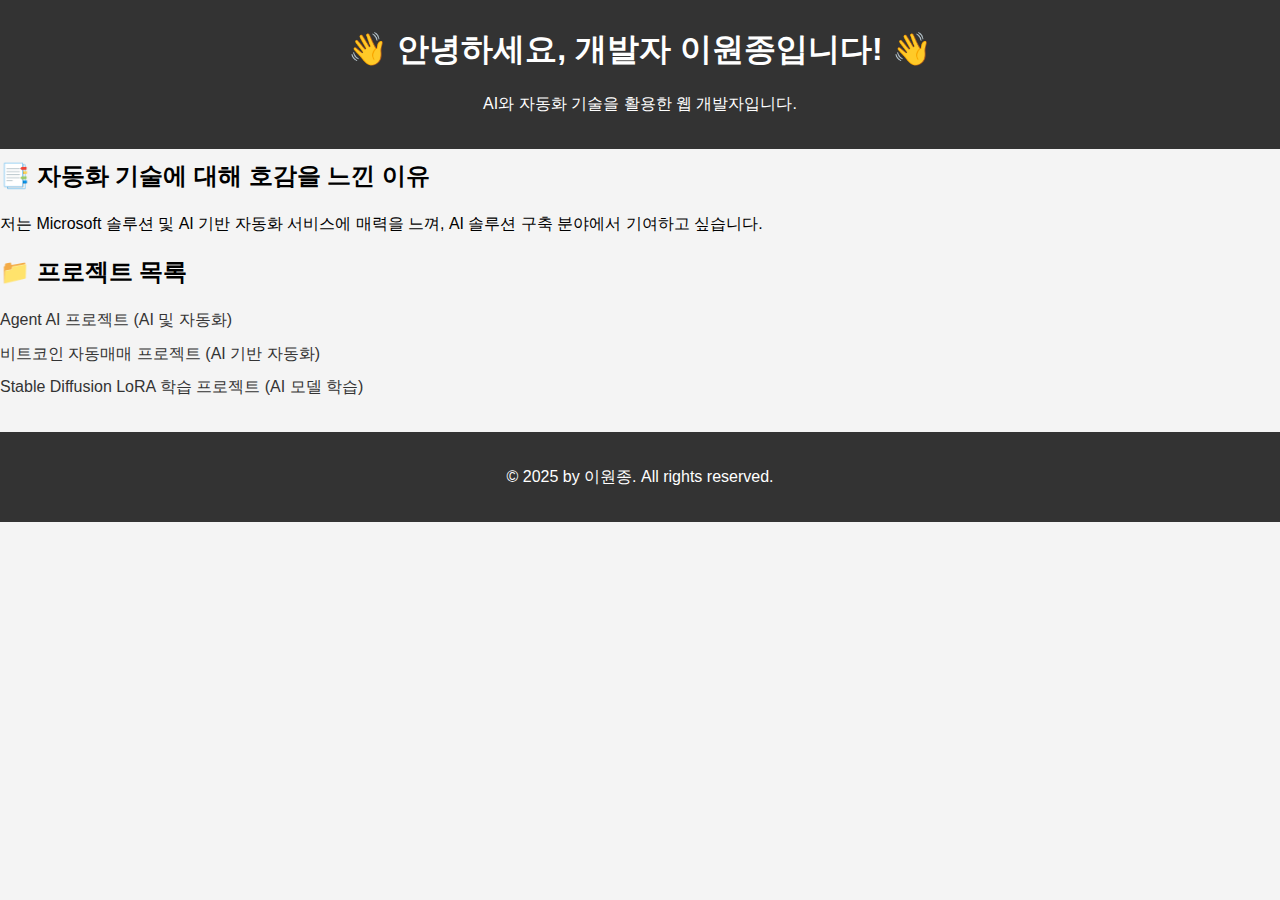
<file: index.html>
<!DOCTYPE html>
<html lang="ko">
<head>
  <meta charset="UTF-8" />
  <meta name="viewport" content="width=device-width, initial-scale=1.0"/>
  <title>이원종의 포트폴리오</title>
  <link rel="stylesheet" href="style.css" />
</head>
<body>
  <header>
    <h1>👋 안녕하세요, 개발자 이원종입니다! 👋</h1>
    <p>AI와 자동화 기술을 활용한 웹 개발자입니다.</p>
  </header>

  <section class="about">
    <h2>📑 자동화 기술에 대해 호감을 느낀 이유</h2>
    <p>저는 Microsoft 솔루션 및 AI 기반 자동화 서비스에 매력을 느껴, AI 솔루션 구축 분야에서 기여하고 싶습니다.</p>
  </section>

  <section class="projects">
    <h2>📁 프로젝트 목록</h2>
    <ul>
      <li><a href="agentai.html">Agent AI 프로젝트 (AI 및 자동화)</a></li>
      <li><a href="bitcoin.html">비트코인 자동매매 프로젝트 (AI 기반 자동화)</a></li>
      <li><a href="stable-diffusion.html">Stable Diffusion LoRA 학습 프로젝트 (AI 모델 학습)</a></li>
    </ul>
  </section>

  <footer>
    <p>© 2025 by 이원종. All rights reserved.</p>
  </footer>
</body>
</html>
</file>
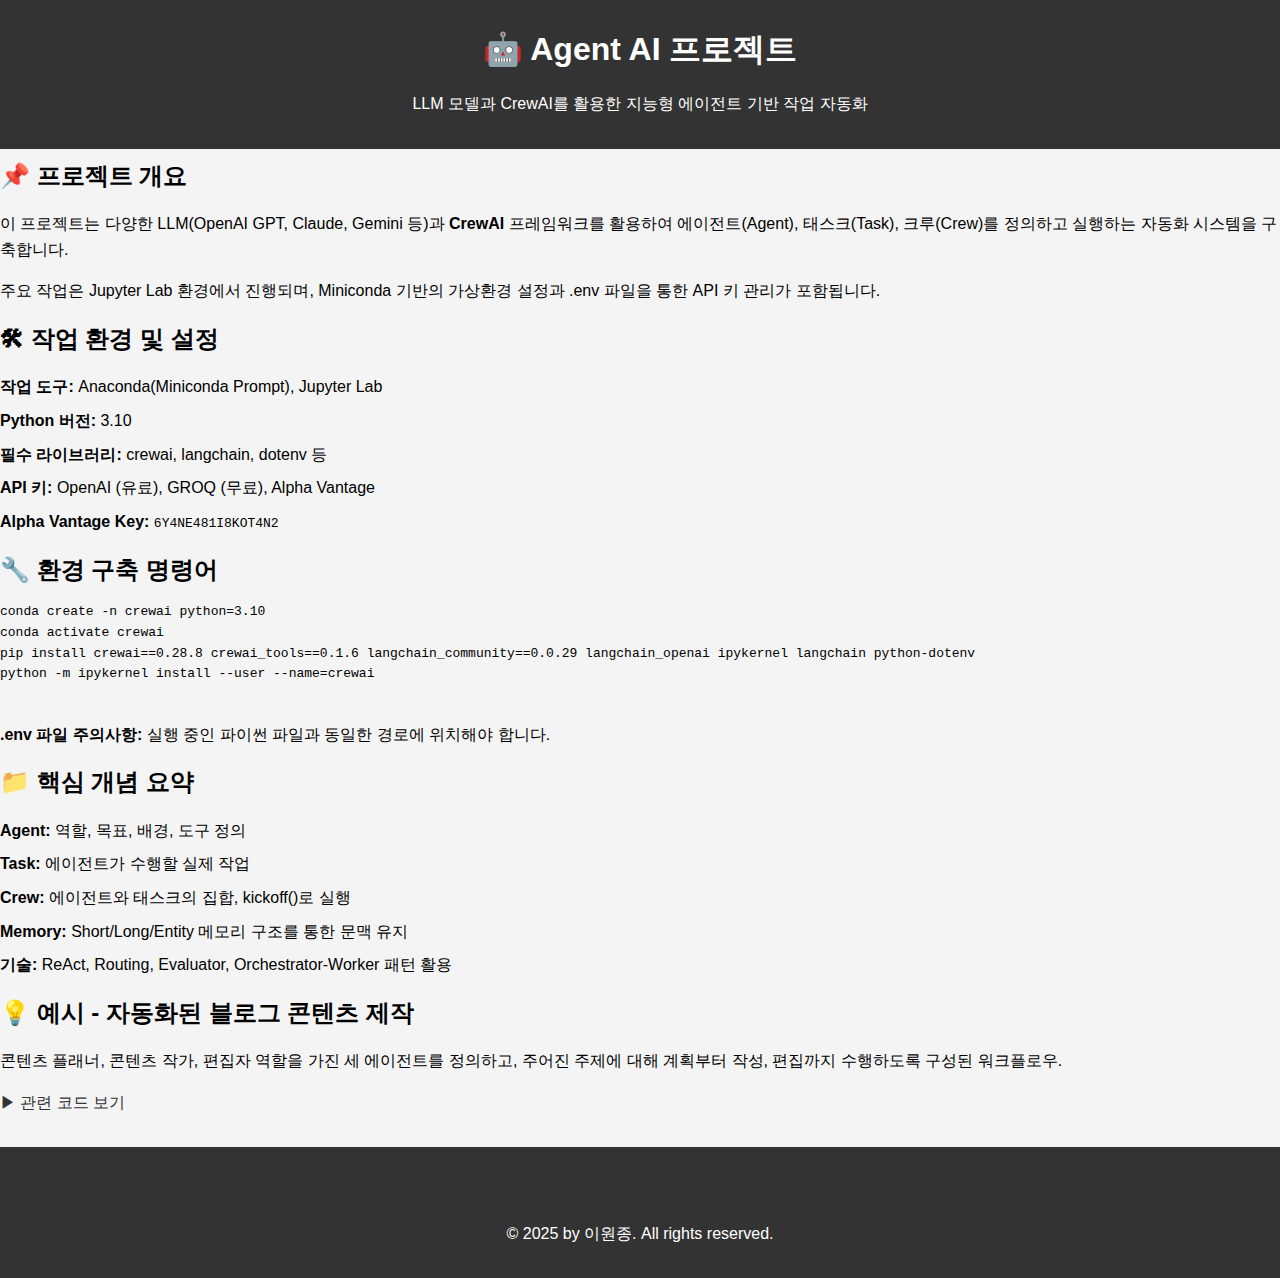
<file: agentai.html>
<!DOCTYPE html>
<html lang="ko">
<head>
  <meta charset="UTF-8" />
  <meta name="viewport" content="width=device-width, initial-scale=1.0"/>
  <title>Agent AI 프로젝트</title>
  <link rel="stylesheet" href="style.css" />
</head>
<body>
  <header>
    <h1>🤖 Agent AI 프로젝트</h1>
    <p>LLM 모델과 CrewAI를 활용한 지능형 에이전트 기반 작업 자동화</p>
  </header>

  <section>
    <h2>📌 프로젝트 개요</h2>
    <p>
      이 프로젝트는 다양한 LLM(OpenAI GPT, Claude, Gemini 등)과 <strong>CrewAI</strong> 프레임워크를 활용하여 에이전트(Agent), 태스크(Task), 크루(Crew)를 정의하고 실행하는 자동화 시스템을 구축합니다.
    </p>
    <p>주요 작업은 Jupyter Lab 환경에서 진행되며, Miniconda 기반의 가상환경 설정과 .env 파일을 통한 API 키 관리가 포함됩니다.</p>
  </section>

  <section>
    <h2>🛠 작업 환경 및 설정</h2>
    <ul>
      <li><strong>작업 도구:</strong> Anaconda(Miniconda Prompt), Jupyter Lab</li>
      <li><strong>Python 버전:</strong> 3.10</li>
      <li><strong>필수 라이브러리:</strong> crewai, langchain, dotenv 등</li>
      <li><strong>API 키:</strong> OpenAI (유료), GROQ (무료), Alpha Vantage</li>
      <li><strong>Alpha Vantage Key:</strong> <code>6Y4NE481I8KOT4N2</code></li>
    </ul>
  </section>

  <section>
    <h2>🔧 환경 구축 명령어</h2>
    <pre><code>conda create -n crewai python=3.10
conda activate crewai
pip install crewai==0.28.8 crewai_tools==0.1.6 langchain_community==0.0.29 langchain_openai ipykernel langchain python-dotenv
python -m ipykernel install --user --name=crewai
    </code></pre>
    <p><strong>.env 파일 주의사항:</strong> 실행 중인 파이썬 파일과 동일한 경로에 위치해야 합니다.</p>
  </section>

  <section>
    <h2>📁 핵심 개념 요약</h2>
    <ul>
      <li><strong>Agent:</strong> 역할, 목표, 배경, 도구 정의</li>
      <li><strong>Task:</strong> 에이전트가 수행할 실제 작업</li>
      <li><strong>Crew:</strong> 에이전트와 태스크의 집합, kickoff()로 실행</li>
      <li><strong>Memory:</strong> Short/Long/Entity 메모리 구조를 통한 문맥 유지</li>
      <li><strong>기술:</strong> ReAct, Routing, Evaluator, Orchestrator-Worker 패턴 활용</li>
    </ul>
  </section>

  <section>
    <h2>💡 예시 - 자동화된 블로그 콘텐츠 제작</h2>
    <p>
      콘텐츠 플래너, 콘텐츠 작가, 편집자 역할을 가진 세 에이전트를 정의하고, 주어진 주제에 대해 계획부터 작성, 편집까지 수행하도록 구성된 워크플로우.
    </p>
    <p><a href="https://github.com/jeong-wooseok/AIdoingai/blob/main/CrewAI_part/CrewAI1_intro/Create%20Agents%20to%20Research%20and%20Write%20an%20Article_jeong.ipynb" target="_blank">▶ 관련 코드 보기</a></p>
  </section>

  <footer>
    <p><a href="index.html">← 홈으로 돌아가기</a></p>
    <p>© 2025 by 이원종. All rights reserved.</p>
  </footer>
</body>
</html>
</file>
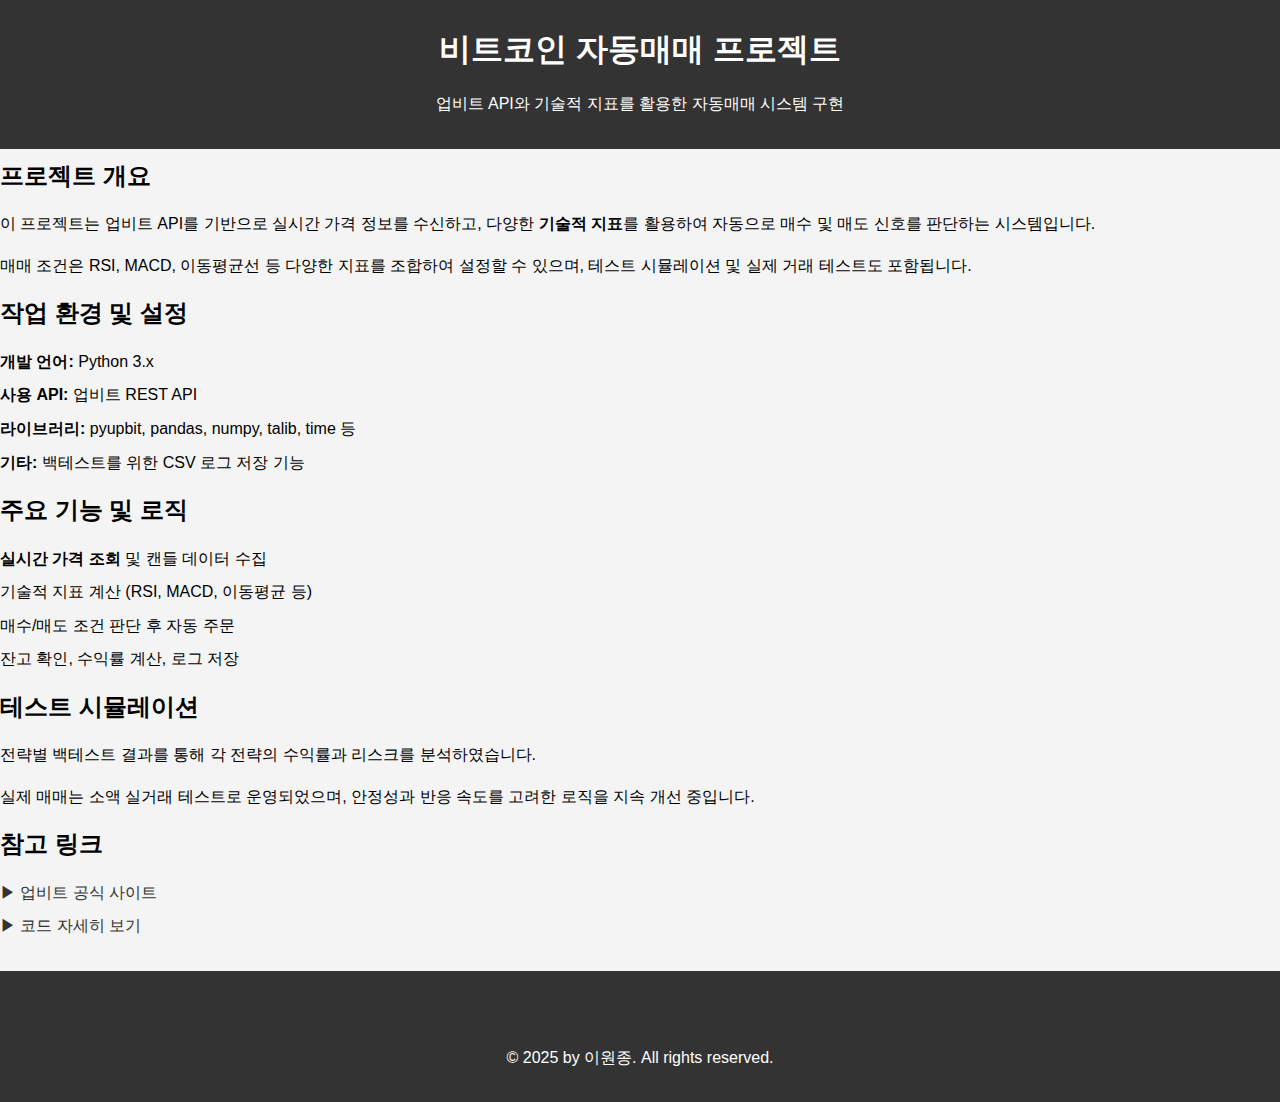
<file: bitcoin.html>
<!DOCTYPE html>
<html lang="ko">
<head>
  <meta charset="UTF-8" />
  <meta name="viewport" content="width=device-width, initial-scale=1.0"/>
  <title>비트코인 자동매매 프로젝트</title>
  <link rel="stylesheet" href="style.css" />
</head>
<body>
  <header>
    <h1>비트코인 자동매매 프로젝트</h1>
    <p>업비트 API와 기술적 지표를 활용한 자동매매 시스템 구현</p>
  </header>

  <section>
    <h2>프로젝트 개요</h2>
    <p>
      이 프로젝트는 업비트 API를 기반으로 실시간 가격 정보를 수신하고, 다양한 <strong>기술적 지표</strong>를 활용하여 자동으로 매수 및 매도 신호를 판단하는 시스템입니다.
    </p>
    <p>매매 조건은 RSI, MACD, 이동평균선 등 다양한 지표를 조합하여 설정할 수 있으며, 테스트 시뮬레이션 및 실제 거래 테스트도 포함됩니다.</p>
  </section>

  <section>
    <h2> 작업 환경 및 설정</h2>
    <ul>
      <li><strong>개발 언어:</strong> Python 3.x</li>
      <li><strong>사용 API:</strong> 업비트 REST API</li>
      <li><strong>라이브러리:</strong> pyupbit, pandas, numpy, talib, time 등</li>
      <li><strong>기타:</strong> 백테스트를 위한 CSV 로그 저장 기능</li>
    </ul>
  </section>

  <section>
    <h2>주요 기능 및 로직</h2>
    <ul>
      <li><strong>실시간 가격 조회</strong> 및 캔들 데이터 수집</li>
      <li>기술적 지표 계산 (RSI, MACD, 이동평균 등)</li>
      <li>매수/매도 조건 판단 후 자동 주문</li>
      <li>잔고 확인, 수익률 계산, 로그 저장</li>
    </ul>
  </section>

  <section>
    <h2>테스트 시뮬레이션</h2>
    <p>전략별 백테스트 결과를 통해 각 전략의 수익률과 리스크를 분석하였습니다.</p>
    <p>실제 매매는 소액 실거래 테스트로 운영되었으며, 안정성과 반응 속도를 고려한 로직을 지속 개선 중입니다.</p>
  </section>

  <section>
    <h2>참고 링크</h2>
    <ul>
      <li><a href="https://upbit.com" target="_blank">▶ 업비트 공식 사이트</a></li>
      <li><a href="bitcoin_code.html" target="_blank">▶ 코드 자세히 보기</a></li>
    </ul>
  </section>

  <footer>
    <p><a href="index.html">← 홈으로 돌아가기</a></p>
    <p>© 2025 by 이원종. All rights reserved.</p>
  </footer>
</body>
</html>
</file>
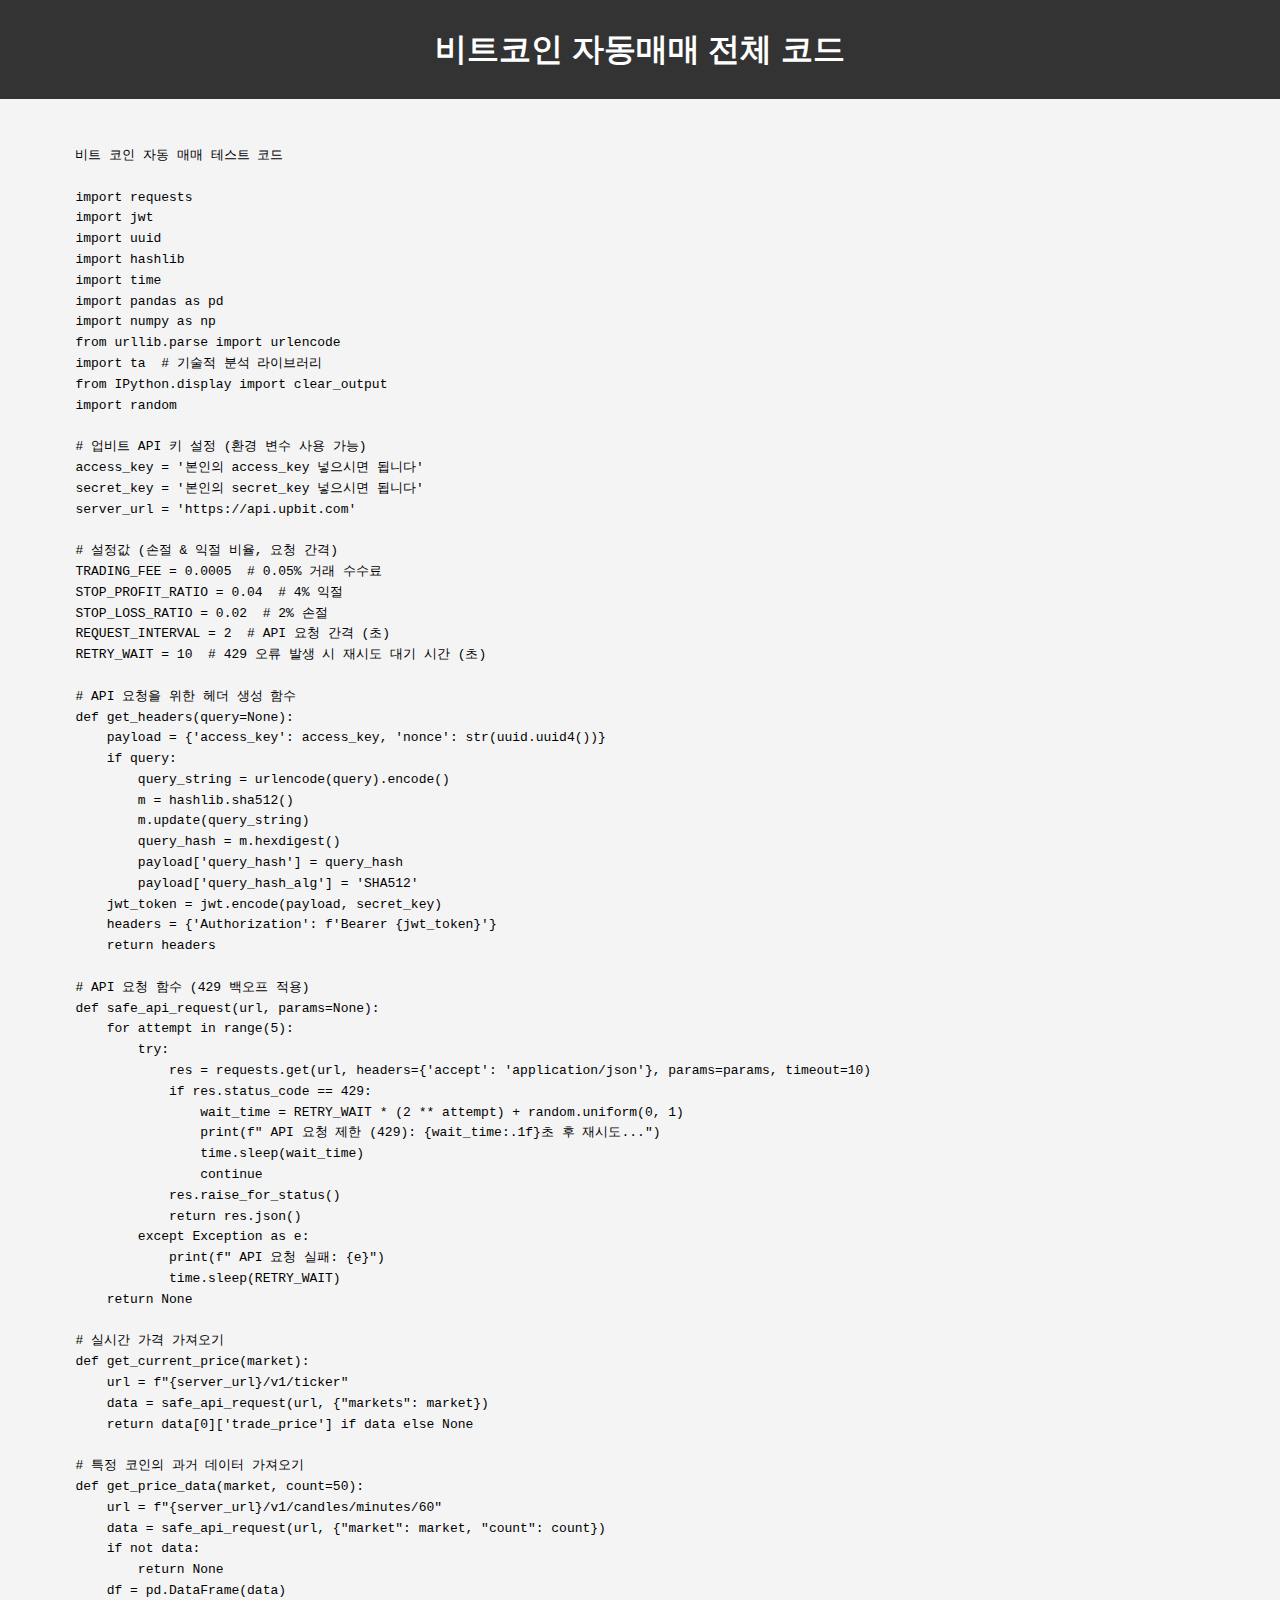
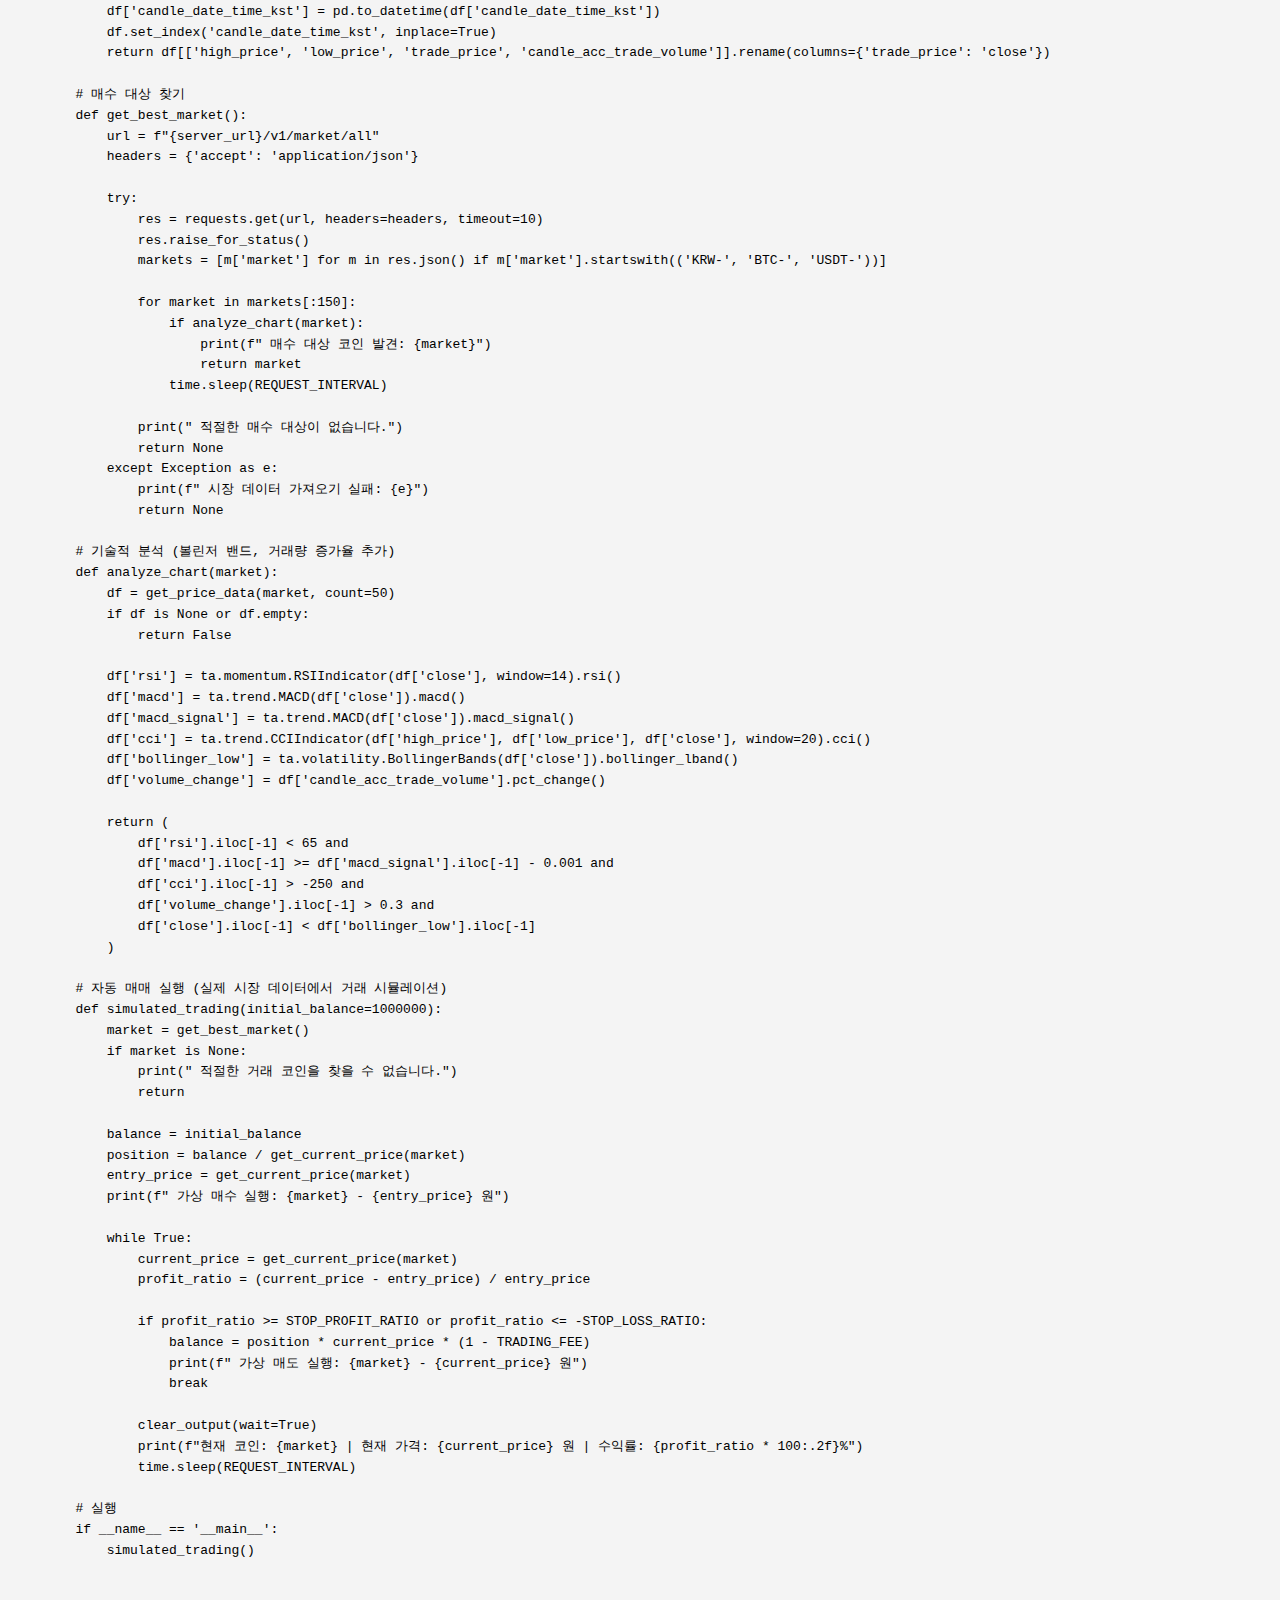
<file: bitcoin_code.html>
<!DOCTYPE html>
<html lang="ko">
<head>
  <meta charset="UTF-8" />
  <meta name="viewport" content="width=device-width, initial-scale=1.0"/>
  <title>비트코인 자동매매 코드</title>
  <link rel="stylesheet" href="style.css" />
  <style>
    pre {
      background: #f4f4f4;
      padding: 1em;
      overflow-x: auto;
      white-space: pre-wrap;
      word-break: break-word;
    }
  </style>
</head>
<body>
  <header>
    <h1>비트코인 자동매매 전체 코드</h1>
  </header>

  <section>
    <pre><code>
        비트 코인 자동 매매 테스트 코드

        import requests
        import jwt
        import uuid
        import hashlib
        import time
        import pandas as pd
        import numpy as np
        from urllib.parse import urlencode
        import ta  # 기술적 분석 라이브러리
        from IPython.display import clear_output  
        import random
        
        # 업비트 API 키 설정 (환경 변수 사용 가능)
        access_key = '본인의 access_key 넣으시면 됩니다'
        secret_key = '본인의 secret_key 넣으시면 됩니다'
        server_url = 'https://api.upbit.com'
        
        # 설정값 (손절 & 익절 비율, 요청 간격)
        TRADING_FEE = 0.0005  # 0.05% 거래 수수료
        STOP_PROFIT_RATIO = 0.04  # 4% 익절
        STOP_LOSS_RATIO = 0.02  # 2% 손절
        REQUEST_INTERVAL = 2  # API 요청 간격 (초)
        RETRY_WAIT = 10  # 429 오류 발생 시 재시도 대기 시간 (초)
        
        # API 요청을 위한 헤더 생성 함수
        def get_headers(query=None):
            payload = {'access_key': access_key, 'nonce': str(uuid.uuid4())}
            if query:
                query_string = urlencode(query).encode()
                m = hashlib.sha512()
                m.update(query_string)
                query_hash = m.hexdigest()
                payload['query_hash'] = query_hash
                payload['query_hash_alg'] = 'SHA512'
            jwt_token = jwt.encode(payload, secret_key)
            headers = {'Authorization': f'Bearer {jwt_token}'}
            return headers
        
        # API 요청 함수 (429 백오프 적용)
        def safe_api_request(url, params=None):
            for attempt in range(5):
                try:
                    res = requests.get(url, headers={'accept': 'application/json'}, params=params, timeout=10)
                    if res.status_code == 429:
                        wait_time = RETRY_WAIT * (2 ** attempt) + random.uniform(0, 1)
                        print(f" API 요청 제한 (429): {wait_time:.1f}초 후 재시도...")
                        time.sleep(wait_time)
                        continue
                    res.raise_for_status()
                    return res.json()
                except Exception as e:
                    print(f" API 요청 실패: {e}")
                    time.sleep(RETRY_WAIT)
            return None
        
        # 실시간 가격 가져오기
        def get_current_price(market):
            url = f"{server_url}/v1/ticker"
            data = safe_api_request(url, {"markets": market})
            return data[0]['trade_price'] if data else None
        
        # 특정 코인의 과거 데이터 가져오기
        def get_price_data(market, count=50):
            url = f"{server_url}/v1/candles/minutes/60"
            data = safe_api_request(url, {"market": market, "count": count})
            if not data:
                return None
            df = pd.DataFrame(data)
            df['candle_date_time_kst'] = pd.to_datetime(df['candle_date_time_kst'])
            df.set_index('candle_date_time_kst', inplace=True)
            return df[['high_price', 'low_price', 'trade_price', 'candle_acc_trade_volume']].rename(columns={'trade_price': 'close'})
        
        # 매수 대상 찾기
        def get_best_market():
            url = f"{server_url}/v1/market/all"
            headers = {'accept': 'application/json'}
            
            try:
                res = requests.get(url, headers=headers, timeout=10)
                res.raise_for_status()
                markets = [m['market'] for m in res.json() if m['market'].startswith(('KRW-', 'BTC-', 'USDT-'))]
                
                for market in markets[:150]:  
                    if analyze_chart(market):
                        print(f" 매수 대상 코인 발견: {market}")
                        return market
                    time.sleep(REQUEST_INTERVAL)
                
                print(" 적절한 매수 대상이 없습니다.")
                return None
            except Exception as e:
                print(f" 시장 데이터 가져오기 실패: {e}")
                return None
        
        # 기술적 분석 (볼린저 밴드, 거래량 증가율 추가)
        def analyze_chart(market):
            df = get_price_data(market, count=50)
            if df is None or df.empty:
                return False
        
            df['rsi'] = ta.momentum.RSIIndicator(df['close'], window=14).rsi()
            df['macd'] = ta.trend.MACD(df['close']).macd()
            df['macd_signal'] = ta.trend.MACD(df['close']).macd_signal()
            df['cci'] = ta.trend.CCIIndicator(df['high_price'], df['low_price'], df['close'], window=20).cci()
            df['bollinger_low'] = ta.volatility.BollingerBands(df['close']).bollinger_lband()
            df['volume_change'] = df['candle_acc_trade_volume'].pct_change()
            
            return (
                df['rsi'].iloc[-1] < 65 and
                df['macd'].iloc[-1] >= df['macd_signal'].iloc[-1] - 0.001 and
                df['cci'].iloc[-1] > -250 and
                df['volume_change'].iloc[-1] > 0.3 and
                df['close'].iloc[-1] < df['bollinger_low'].iloc[-1]
            )
        
        # 자동 매매 실행 (실제 시장 데이터에서 거래 시뮬레이션)
        def simulated_trading(initial_balance=1000000):
            market = get_best_market()
            if market is None:
                print(" 적절한 거래 코인을 찾을 수 없습니다.")
                return
            
            balance = initial_balance
            position = balance / get_current_price(market)
            entry_price = get_current_price(market)
            print(f" 가상 매수 실행: {market} - {entry_price} 원")
            
            while True:
                current_price = get_current_price(market)
                profit_ratio = (current_price - entry_price) / entry_price
                
                if profit_ratio >= STOP_PROFIT_RATIO or profit_ratio <= -STOP_LOSS_RATIO:
                    balance = position * current_price * (1 - TRADING_FEE)
                    print(f" 가상 매도 실행: {market} - {current_price} 원")
                    break
                
                clear_output(wait=True)
                print(f"현재 코인: {market} | 현재 가격: {current_price} 원 | 수익률: {profit_ratio * 100:.2f}%")
                time.sleep(REQUEST_INTERVAL)
        
        # 실행
        if __name__ == '__main__':
            simulated_trading()
        
        
    </code></pre>
  </section>

  <footer>
    <p><a href="bitcoin.html">← 비트코인 프로젝트로 돌아가기</a></p>
  </footer>
</body>
</html>
</file>
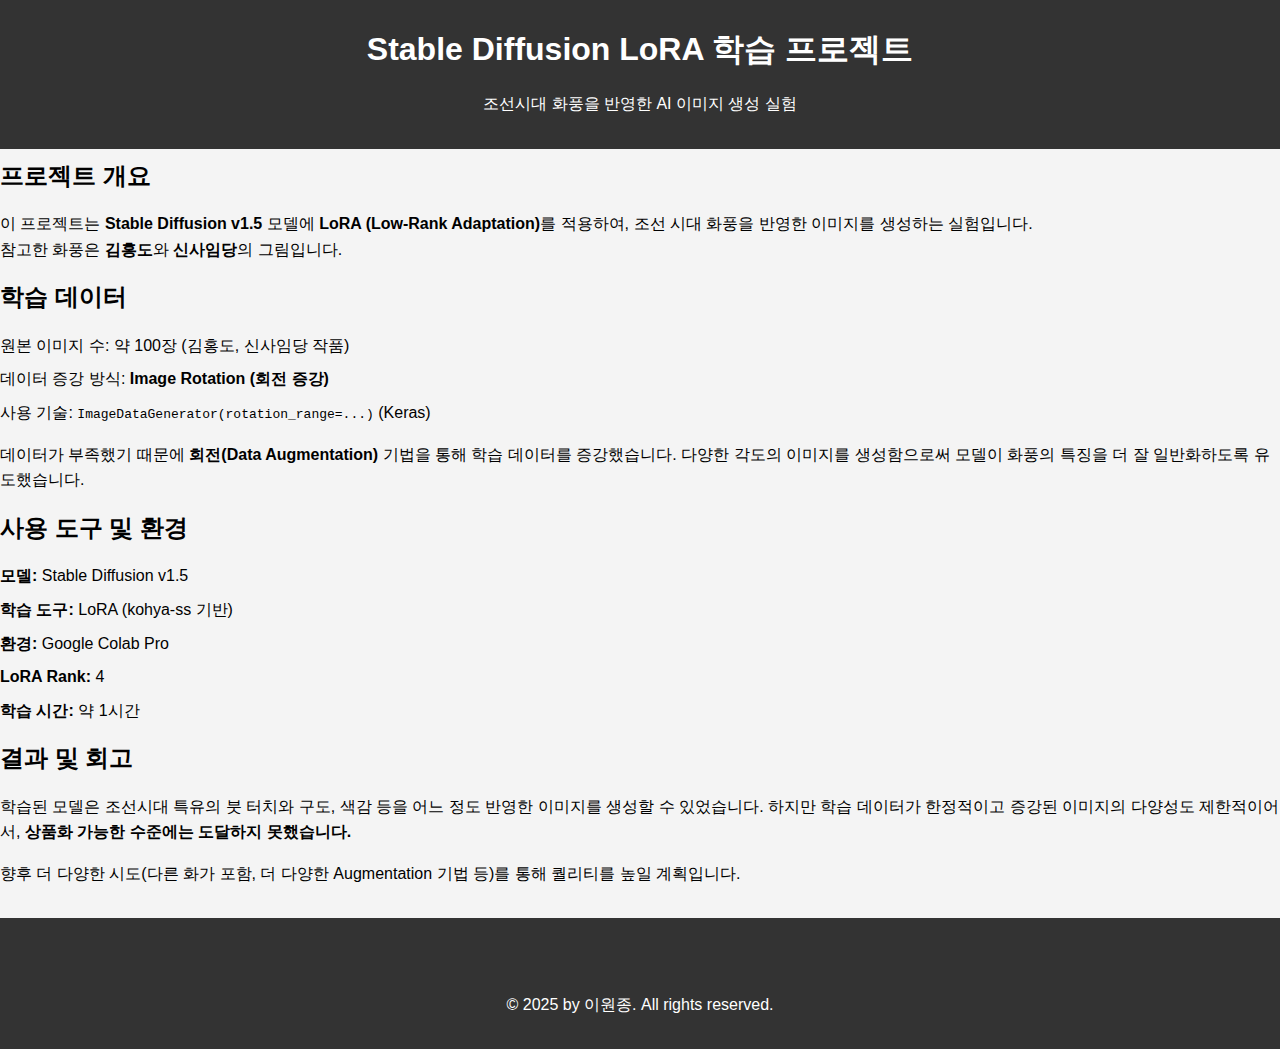
<file: stable-diffusion.html>
<!DOCTYPE html>
<html lang="ko">
<head>
  <meta charset="UTF-8" />
  <meta name="viewport" content="width=device-width, initial-scale=1.0"/>
  <title>Stable Diffusion LoRA 학습 프로젝트</title>
  <link rel="stylesheet" href="style.css" />
</head>
<body>
  <header>
    <h1> Stable Diffusion LoRA 학습 프로젝트</h1>
    <p>조선시대 화풍을 반영한 AI 이미지 생성 실험</p>
  </header>

  <section>
    <h2> 프로젝트 개요</h2>
    <p>
      이 프로젝트는 <strong>Stable Diffusion v1.5</strong> 모델에 <strong>LoRA (Low-Rank Adaptation)</strong>를 적용하여, 조선 시대 화풍을 반영한 이미지를 생성하는 실험입니다.
      <br/>참고한 화풍은 <strong>김홍도</strong>와 <strong>신사임당</strong>의 그림입니다.
    </p>
  </section>

  <section>
    <h2> 학습 데이터</h2>
    <ul>
      <li>원본 이미지 수: 약 100장 (김홍도, 신사임당 작품)</li>
      <li>데이터 증강 방식: <strong>Image Rotation (회전 증강)</strong></li>
      <li>사용 기술: <code>ImageDataGenerator(rotation_range=...)</code> (Keras)</li>
    </ul>
    <p>
      데이터가 부족했기 때문에 <strong>회전(Data Augmentation)</strong> 기법을 통해 학습 데이터를 증강했습니다.
      다양한 각도의 이미지를 생성함으로써 모델이 화풍의 특징을 더 잘 일반화하도록 유도했습니다.
    </p>
  </section>

  <section>
    <h2> 사용 도구 및 환경</h2>
    <ul>
      <li><strong>모델:</strong> Stable Diffusion v1.5</li>
      <li><strong>학습 도구:</strong> LoRA (kohya-ss 기반)</li>
      <li><strong>환경:</strong> Google Colab Pro</li>
      <li><strong>LoRA Rank:</strong> 4</li>
      <li><strong>학습 시간:</strong> 약 1시간</li>
    </ul>
  </section>

  <section>
    <h2> 결과 및 회고</h2>
    <p>
      학습된 모델은 조선시대 특유의 붓 터치와 구도, 색감 등을 어느 정도 반영한 이미지를 생성할 수 있었습니다.
      하지만 학습 데이터가 한정적이고 증강된 이미지의 다양성도 제한적이어서, <strong>상품화 가능한 수준에는 도달하지 못했습니다.</strong>
    </p>
    <p>
      향후 더 다양한 시도(다른 화가 포함, 더 다양한 Augmentation 기법 등)를 통해 퀄리티를 높일 계획입니다.
    </p>
  </section>

  <footer>
    <p><a href="index.html">← 홈으로 돌아가기</a></p>
    <p>© 2025 by 이원종. All rights reserved.</p>
  </footer>
</body>
</html>
</file>
<file: style.css>
body {
    font-family: Arial, sans-serif;
    line-height: 1.6;
    margin: 0;
    padding: 0;
    background-color: #f4f4f4;
  }
  
  header {
    background: #333;
    color: #fff;
    padding: 1rem;
    text-align: center;
  }
  
  h1, h2 {
    margin: 0.5rem 0;
  }
  
  footer {
    text-align: center;
    background: #333;
    color: white;
    padding: 1rem;
    margin-top: 2rem;
  }
  
  ul {
    list-style-type: none;
    padding: 0;
  }
  
  ul li {
    margin: 0.5rem 0;
  }
  
  a {
    color: #333;
    text-decoration: none;
  }
  
  a:hover {
    text-decoration: underline;
  }
</file>
